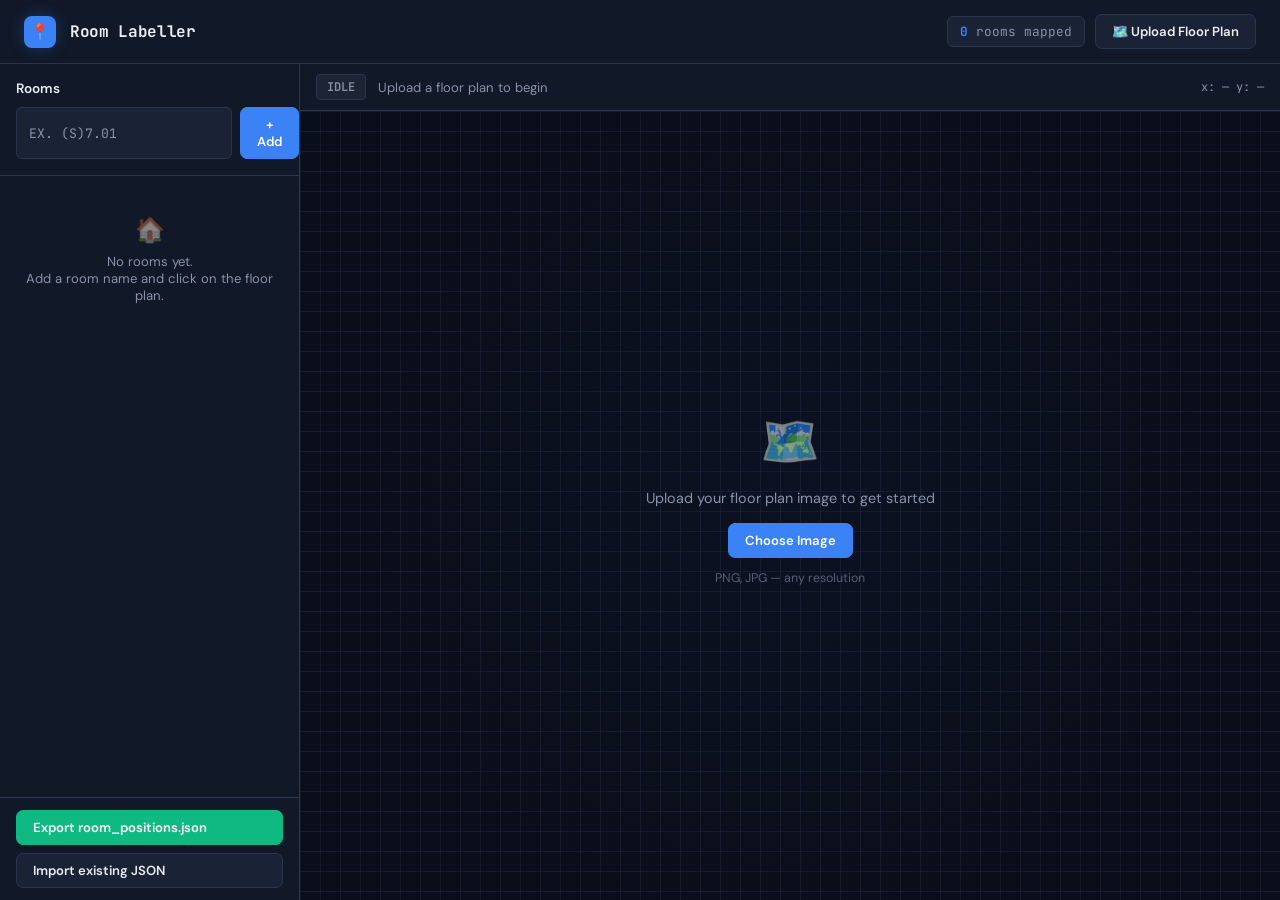
<file: src/app/static/room-labeller/index.html>
<!DOCTYPE html>
<html lang="en">
<head>
    <meta charset="UTF-8">
    <meta name="viewport" content="width=device-width, initial-scale=1.0">
    <title>Room Position Labeller</title>
    <link href="https://fonts.googleapis.com/css2?family=JetBrains+Mono:wght@400;600;700&family=DM+Sans:wght@400;500;600;700&display=swap" rel="stylesheet">
    <link rel="stylesheet" href="styles.css">
</head>
<body>

<header>
    <div class="header-left">
        <div class="logo">📍</div>
        <h1>Room Labeller</h1>
    </div>
    <div class="header-right">
        <div class="room-count"><strong id="count">0</strong> rooms mapped</div>
        <button class="btn-secondary" id="upload-btn">
            🗺️ Upload Floor Plan
        </button>
        <input type="file" id="file-input" accept="image/*" hidden>
    </div>
</header>

<div class="main">
    <!-- Sidebar -->
    <div class="sidebar">
        <div class="sidebar-header">
            <h2>Rooms</h2>
            <div class="input-group">
                <input type="text" id="room-name-input" placeholder="EX. (S)7.01" />
                <button class="btn-primary" id="add-room-btn">+ Add</button>
            </div>
        </div>
        <div class="room-list" id="room-list">
            <div class="empty-rooms">
                <div class="icon">🏠</div>
                <p>No rooms yet.<br>Add a room name and click on the floor plan.</p>
            </div>
        </div>
        <div class="sidebar-footer">
            <button class="btn-success" id="export-btn" style="width:100%">
                Export room_positions.json
            </button>
            <button class="btn-secondary" id="import-btn" style="width:100%">
                Import existing JSON
            </button>
            <input type="file" id="import-input" accept=".json" hidden>
        </div>
    </div>

    <!-- Canvas -->
    <div class="canvas-area">
        <div class="canvas-toolbar">
            <div class="toolbar-left">
                <span class="mode-badge idle" id="mode-badge">IDLE</span>
                <span id="instruction-text" style="color: var(--text-secondary)">Upload a floor plan to begin</span>
            </div>
            <span class="cursor-coords" id="cursor-coords">x: — y: —</span>
        </div>
        <div class="canvas-container" id="canvas-container">
            <div class="upload-prompt" id="upload-prompt">
                <div class="icon">🗺️</div>
                <p>Upload your floor plan image to get started</p>
                <button class="btn-primary" id="choose-image-btn">
                    Choose Image
                </button>
                <p class="hint" style="margin-top:12px">PNG, JPG — any resolution</p>
            </div>
        </div>
    </div>
</div>

<div class="toast" id="toast"></div>

<script src="script.js"></script>
</body>
</html>
</file>
<file: src/app/static/room-labeller/styles.css>
:root {
    --bg-primary: #0a0e1a;
    --bg-secondary: #111827;
    --bg-card: #1a2235;
    --border: #2a3650;
    --text-primary: #e8ecf4;
    --text-secondary: #8892a8;
    --accent: #3b82f6;
    --accent-glow: rgba(59, 130, 246, 0.3);
    --success: #10b981;
    --warning: #f59e0b;
    --danger: #ef4444;
}

* {
    margin: 0;
    padding: 0;
    box-sizing: border-box;
}

body {
    font-family: 'DM Sans', sans-serif;
    background: var(--bg-primary);
    color: var(--text-primary);
    height: 100vh;
    display: flex;
    flex-direction: column;
    overflow: hidden;
}

/* ── Header ─────────────────────────────────── */
header {
    background: var(--bg-secondary);
    border-bottom: 1px solid var(--border);
    padding: 14px 24px;
    display: flex;
    align-items: center;
    justify-content: space-between;
    gap: 16px;
    flex-shrink: 0;
}

.header-left {
    display: flex;
    align-items: center;
    gap: 14px;
}

.logo {
    width: 32px;
    height: 32px;
    background: var(--accent);
    border-radius: 8px;
    display: flex;
    align-items: center;
    justify-content: center;
    font-size: 16px;
    box-shadow: 0 0 16px var(--accent-glow);
}

h1 {
    font-family: 'JetBrains Mono', monospace;
    font-size: 1rem;
    font-weight: 700;
    letter-spacing: -0.02em;
}

h1 span {
    color: var(--text-secondary);
    font-weight: 400;
}

.header-right {
    display: flex;
    align-items: center;
    gap: 10px;
}

.room-count {
    font-family: 'JetBrains Mono', monospace;
    font-size: 0.8rem;
    color: var(--text-secondary);
    background: var(--bg-card);
    padding: 6px 12px;
    border-radius: 6px;
    border: 1px solid var(--border);
}

.room-count strong {
    color: var(--accent);
}

/* ── Buttons ────────────────────────────────── */
button {
    font-family: 'DM Sans', sans-serif;
    font-size: 0.82rem;
    font-weight: 600;
    padding: 8px 16px;
    border-radius: 7px;
    border: 1px solid var(--border);
    cursor: pointer;
    transition: all 0.15s ease;
    display: inline-flex;
    align-items: center;
    gap: 6px;
}

.btn-primary {
    background: var(--accent);
    color: white;
    border-color: var(--accent);
}
.btn-primary:hover {
    background: #2563eb;
    box-shadow: 0 0 20px var(--accent-glow);
}

.btn-secondary {
    background: var(--bg-card);
    color: var(--text-primary);
}
.btn-secondary:hover {
    background: var(--border);
}

.btn-danger {
    background: transparent;
    color: var(--danger);
    border-color: var(--danger);
}
.btn-danger:hover {
    background: rgba(239, 68, 68, 0.1);
}

.btn-success {
    background: var(--success);
    color: white;
    border-color: var(--success);
}
.btn-success:hover {
    background: #059669;
    box-shadow: 0 0 20px rgba(16, 185, 129, 0.3);
}

/* ── Main Layout ────────────────────────────── */
.main {
    flex: 1;
    display: flex;
    overflow: hidden;
}

/* ── Sidebar ────────────────────────────────── */
.sidebar {
    width: 300px;
    background: var(--bg-secondary);
    border-right: 1px solid var(--border);
    display: flex;
    flex-direction: column;
    flex-shrink: 0;
}

.sidebar-header {
    padding: 16px;
    border-bottom: 1px solid var(--border);
}

.sidebar-header h2 {
    font-size: 0.85rem;
    font-weight: 600;
    margin-bottom: 10px;
    display: flex;
    align-items: center;
    gap: 8px;
}

.input-group {
    display: flex;
    gap: 8px;
}

.input-group input {
    flex: 1;
    background: var(--bg-card);
    border: 1px solid var(--border);
    border-radius: 6px;
    padding: 8px 12px;
    color: var(--text-primary);
    font-family: 'JetBrains Mono', monospace;
    font-size: 0.82rem;
    outline: none;
    transition: border-color 0.15s;
}

.input-group input:focus {
    border-color: var(--accent);
    box-shadow: 0 0 0 2px var(--accent-glow);
}

.input-group input::placeholder {
    color: var(--text-secondary);
}

.room-list {
    flex: 1;
    overflow-y: auto;
    padding: 8px;
}

.room-item {
    display: flex;
    align-items: center;
    gap: 10px;
    padding: 10px 12px;
    border-radius: 8px;
    margin-bottom: 4px;
    cursor: pointer;
    transition: background 0.12s;
    border: 1px solid transparent;
}

.room-item:hover {
    background: var(--bg-card);
}

.room-item.active {
    background: rgba(59, 130, 246, 0.1);
    border-color: var(--accent);
}

.room-dot {
    width: 12px;
    height: 12px;
    border-radius: 50%;
    flex-shrink: 0;
}

.room-info {
    flex: 1;
    min-width: 0;
}

.room-name {
    font-weight: 600;
    font-size: 0.85rem;
    white-space: nowrap;
    overflow: hidden;
    text-overflow: ellipsis;
}

.room-coords {
    font-family: 'JetBrains Mono', monospace;
    font-size: 0.72rem;
    color: var(--text-secondary);
    margin-top: 2px;
}

.room-delete {
    opacity: 0;
    background: none;
    border: none;
    color: var(--danger);
    cursor: pointer;
    font-size: 1rem;
    padding: 4px;
    transition: opacity 0.12s;
}

.room-item:hover .room-delete {
    opacity: 1;
}

.sidebar-footer {
    padding: 12px 16px;
    border-top: 1px solid var(--border);
    display: flex;
    flex-direction: column;
    gap: 8px;
}

/* ── Canvas Area ────────────────────────────── */
.canvas-area {
    flex: 1;
    display: flex;
    flex-direction: column;
    position: relative;
    overflow: hidden;
}

.canvas-toolbar {
    padding: 10px 16px;
    background: var(--bg-secondary);
    border-bottom: 1px solid var(--border);
    display: flex;
    align-items: center;
    justify-content: space-between;
    font-size: 0.82rem;
}

.toolbar-left {
    display: flex;
    align-items: center;
    gap: 12px;
}

.mode-badge {
    font-family: 'JetBrains Mono', monospace;
    font-size: 0.75rem;
    padding: 4px 10px;
    border-radius: 4px;
    font-weight: 600;
}

.mode-badge.placing {
    background: rgba(59, 130, 246, 0.15);
    color: var(--accent);
    border: 1px solid var(--accent);
}

.mode-badge.idle {
    background: rgba(136, 146, 168, 0.1);
    color: var(--text-secondary);
    border: 1px solid var(--border);
}

.cursor-coords {
    font-family: 'JetBrains Mono', monospace;
    font-size: 0.75rem;
    color: var(--text-secondary);
}

.canvas-container {
    flex: 1;
    overflow: auto;
    position: relative;
    display: flex;
    align-items: center;
    justify-content: center;
    background:
        radial-gradient(circle at 50% 50%, rgba(59, 130, 246, 0.03) 0%, transparent 70%),
        linear-gradient(rgba(42, 54, 80, 0.3) 1px, transparent 1px),
        linear-gradient(90deg, rgba(42, 54, 80, 0.3) 1px, transparent 1px);
    background-size: 100% 100%, 20px 20px, 20px 20px;
}

.upload-prompt {
    text-align: center;
    padding: 40px;
}

.upload-prompt .icon {
    font-size: 3rem;
    margin-bottom: 16px;
    opacity: 0.6;
}

.upload-prompt p {
    color: var(--text-secondary);
    margin-bottom: 16px;
    font-size: 0.9rem;
}

.upload-prompt .hint {
    font-size: 0.78rem;
    color: var(--text-secondary);
    opacity: 0.6;
}

.floor-plan-wrapper {
    position: relative;
    display: inline-block;
    cursor: crosshair;
}

.floor-plan-wrapper img {
    display: block;
    max-width: 100%;
    max-height: calc(100vh - 200px);
    user-select: none;
    -webkit-user-drag: none;
}

/* ── Markers on floor plan ──────────────────── */
.room-marker {
    position: absolute;
    transform: translate(-50%, -50%);
    pointer-events: none;
    z-index: 10;
}

.marker-dot {
    width: 18px;
    height: 18px;
    border-radius: 50%;
    border: 2.5px solid white;
    box-shadow: 0 2px 8px rgba(0,0,0,0.4), 0 0 0 1px rgba(0,0,0,0.1);
    position: relative;
}

.marker-dot::after {
    content: '';
    position: absolute;
    top: -6px;
    left: -6px;
    right: -6px;
    bottom: -6px;
    border-radius: 50%;
    border: 2px solid;
    border-color: inherit;
    opacity: 0.3;
}

.marker-label {
    position: absolute;
    top: 24px;
    left: 50%;
    transform: translateX(-50%);
    background: var(--bg-card);
    color: var(--text-primary);
    font-family: 'JetBrains Mono', monospace;
    font-size: 0.7rem;
    font-weight: 600;
    padding: 3px 8px;
    border-radius: 4px;
    white-space: nowrap;
    border: 1px solid var(--border);
    box-shadow: 0 2px 6px rgba(0,0,0,0.3);
}

/* ── Click preview ──────────────────────────── */
.click-preview {
    position: absolute;
    transform: translate(-50%, -50%);
    pointer-events: none;
    z-index: 20;
}

.preview-ring {
    width: 30px;
    height: 30px;
    border: 2px dashed var(--accent);
    border-radius: 50%;
    animation: preview-pulse 1.2s ease-in-out infinite;
}

@keyframes preview-pulse {
    0%, 100% { opacity: 0.4; transform: scale(0.9); }
    50% { opacity: 1; transform: scale(1.1); }
}

/* ── Empty state ────────────────────────────── */
.empty-rooms {
    text-align: center;
    padding: 30px 16px;
    color: var(--text-secondary);
    font-size: 0.82rem;
}

.empty-rooms .icon {
    font-size: 1.5rem;
    margin-bottom: 8px;
    opacity: 0.5;
}

/* ── Toast notification ─────────────────────── */
.toast {
    position: fixed;
    bottom: 24px;
    left: 50%;
    transform: translateX(-50%) translateY(100px);
    background: var(--bg-card);
    border: 1px solid var(--border);
    padding: 12px 20px;
    border-radius: 10px;
    font-size: 0.85rem;
    font-weight: 500;
    box-shadow: 0 8px 30px rgba(0,0,0,0.4);
    z-index: 1000;
    opacity: 0;
    transition: all 0.3s ease;
    display: flex;
    align-items: center;
    gap: 8px;
}

.toast.show {
    transform: translateX(-50%) translateY(0);
    opacity: 1;
}

/* ── Scrollbar ──────────────────────────────── */
::-webkit-scrollbar { width: 6px; }
::-webkit-scrollbar-track { background: transparent; }
::-webkit-scrollbar-thumb { background: var(--border); border-radius: 3px; }
::-webkit-scrollbar-thumb:hover { background: var(--text-secondary); }
</file>
